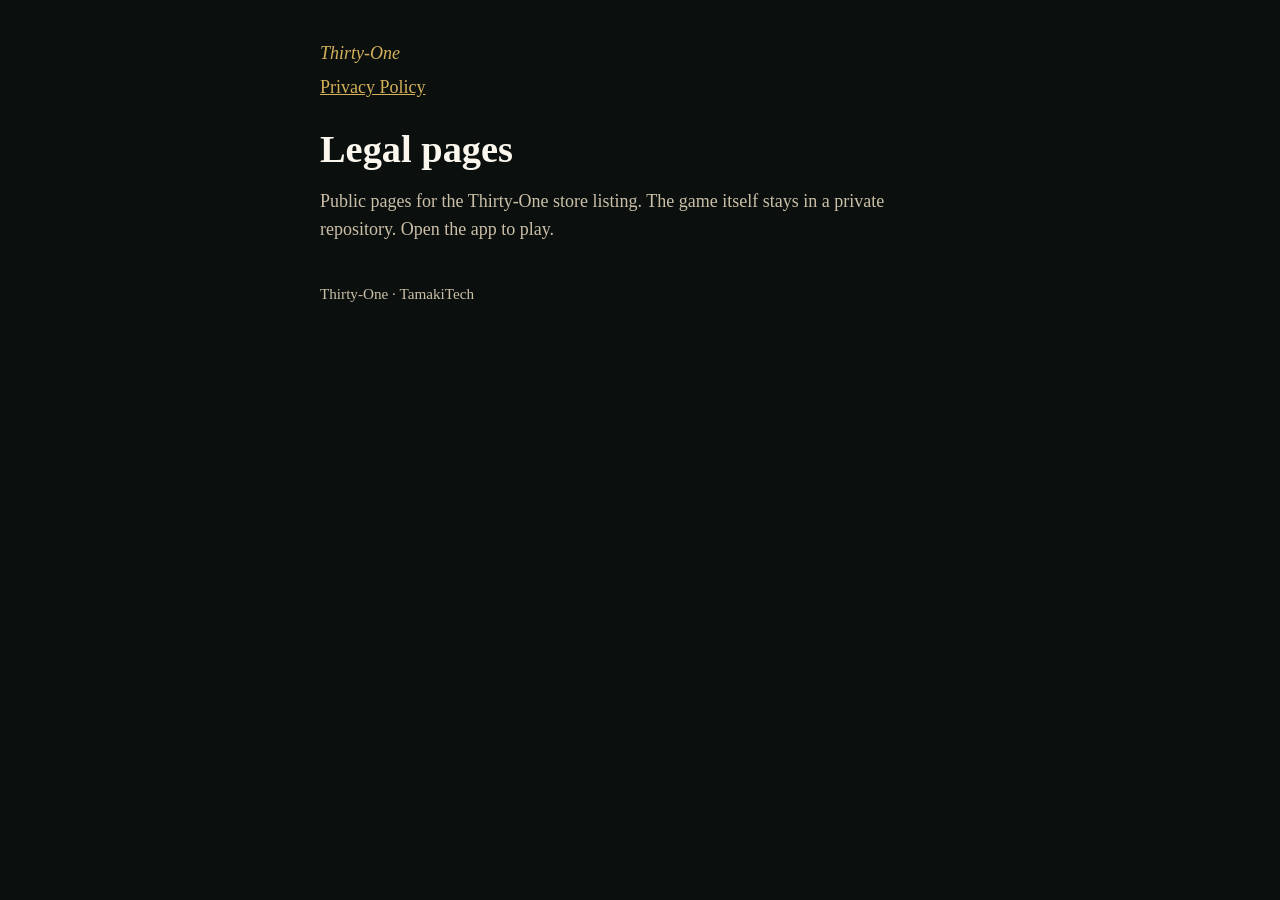
<file: index.html>
<!doctype html>
<html lang="en">
  <head>
    <meta charset="UTF-8" />
    <meta name="viewport" content="width=device-width, initial-scale=1" />
    <meta name="theme-color" content="#0b100e" />
    <title>Thirty-One</title>
    <link rel="stylesheet" href="styles.css" />
  </head>
  <body>
    <main>
      <p class="brand">Thirty-One</p>
      <nav>
        <a href="privacy.html">Privacy Policy</a>
      </nav>
      <h1>Legal pages</h1>
      <p>
        Public pages for the Thirty-One store listing. The game itself stays in a private repository. Open the app
        to play.
      </p>
      <p class="footer">Thirty-One · TamakiTech</p>
    </main>
  </body>
</html>
</file>
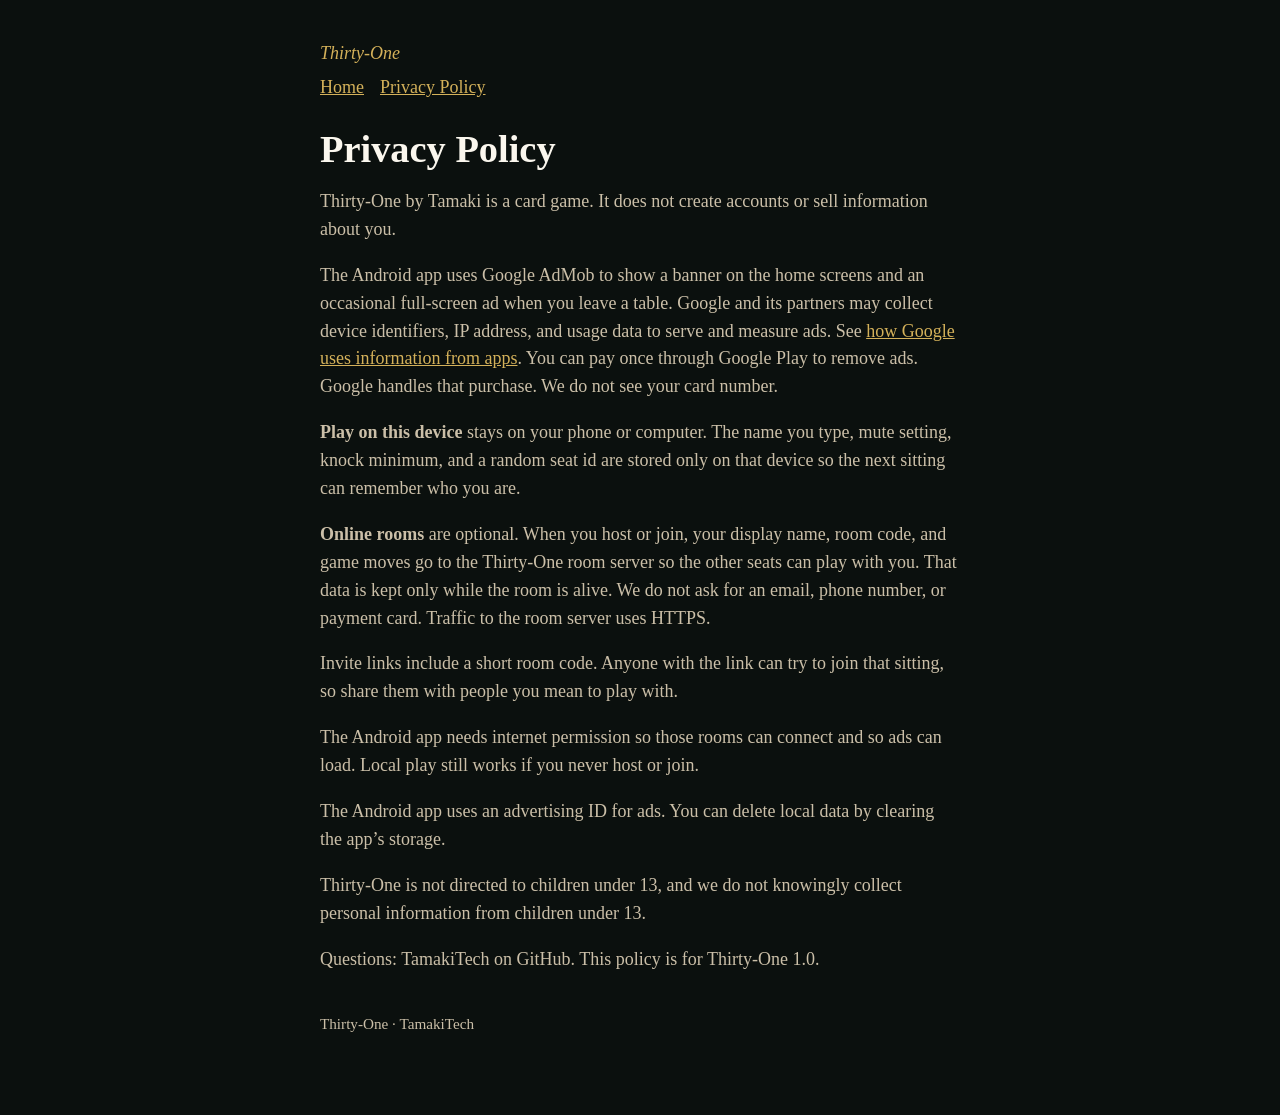
<file: privacy.html>
<!doctype html>
<html lang="en">
  <head>
    <meta charset="UTF-8" />
    <meta name="viewport" content="width=device-width, initial-scale=1" />
    <meta name="theme-color" content="#0b100e" />
    <title>Privacy Policy — Thirty-One</title>
    <link rel="stylesheet" href="styles.css" />
  </head>
  <body>
    <main>
      <p class="brand">Thirty-One</p>
      <nav>
        <a href="index.html">Home</a>
        <a href="privacy.html">Privacy Policy</a>
      </nav>
      <h1>Privacy Policy</h1>
      <p>Thirty-One by Tamaki is a card game. It does not create accounts or sell information about you.</p>
      <p>
        The Android app uses Google AdMob to show a banner on the home screens and an occasional full-screen ad
        when you leave a table. Google and its partners may collect device identifiers, IP address, and usage data
        to serve and measure ads. See
        <a href="https://policies.google.com/technologies/ads" rel="noopener noreferrer">how Google uses information from apps</a>.
        You can pay once through Google Play to remove ads. Google handles that purchase. We do not see your card
        number.
      </p>
      <p>
        <strong>Play on this device</strong> stays on your phone or computer. The name you type, mute setting,
        knock minimum, and a random seat id are stored only on that device so the next sitting can remember who
        you are.
      </p>
      <p>
        <strong>Online rooms</strong> are optional. When you host or join, your display name, room code, and game
        moves go to the Thirty-One room server so the other seats can play with you. That data is kept only while
        the room is alive. We do not ask for an email, phone number, or payment card. Traffic to the room server
        uses HTTPS.
      </p>
      <p>
        Invite links include a short room code. Anyone with the link can try to join that sitting, so share them
        with people you mean to play with.
      </p>
      <p>
        The Android app needs internet permission so those rooms can connect and so ads can load. Local play still
        works if you never host or join.
      </p>
      <p>
        The Android app uses an advertising ID for ads. You can delete local data by clearing the app’s storage.
      </p>
      <p>
        Thirty-One is not directed to children under 13, and we do not knowingly collect personal information from
        children under 13.
      </p>
      <p>Questions: TamakiTech on GitHub. This policy is for Thirty-One 1.0.</p>
      <p class="footer">Thirty-One · TamakiTech</p>
    </main>
  </body>
</html>
</file>
<file: styles.css>
body {
  margin: 0;
  background: #0b100e;
  color: #fbf7ee;
  font: 18px/1.55 Georgia, "Times New Roman", serif;
}

main {
  max-width: 40rem;
  margin: 0 auto;
  padding: 2.5rem 1.4rem 4rem;
}

.brand {
  margin: 0 0 0.4rem;
  color: #d4b15a;
  font-family: Georgia, "Times New Roman", serif;
  font-style: italic;
}

nav {
  display: flex;
  gap: 1rem;
  margin: 0 0 1.6rem;
}

h1 {
  font-family: Georgia, "Times New Roman", serif;
  font-size: 2.4rem;
  line-height: 1.1;
  margin: 0 0 1rem;
}

p {
  color: #cbbfa8;
}

a {
  color: #d4b15a;
}

.footer {
  margin-top: 2.4rem;
  font-size: 0.95rem;
}
</file>
